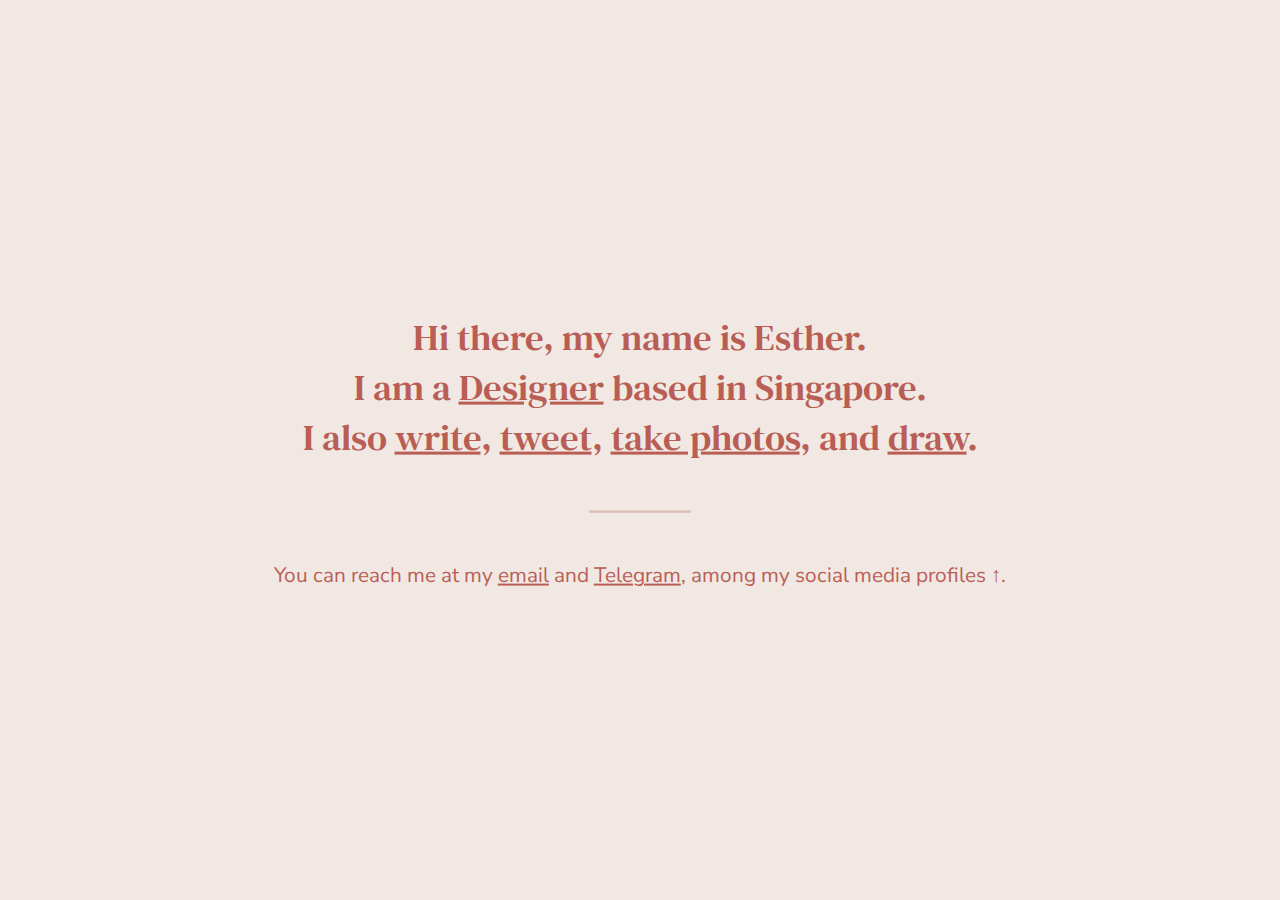
<file: index.html>
<!DOCTYPE html>
<html lang="en">
<head>
  <!-- Required meta tags -->
  <meta charset="utf-8">
  <meta name="viewport" content="width=device-width, initial-scale=1, shrink-to-fit=no">
	
<meta property=”og:image:width” content=”1200″ />
<meta property=”og:image:height” content=”630″ />

<link href="https://fonts.googleapis.com/css2?family=DM+Serif+Text&family=Nunito+Sans:wght@300;400&display=swap" rel="stylesheet">

<link rel="stylesheet" href="styles.css">
<link rel="icon" href="favicon.png" type="image/x-icon" />
<title>Esther T</title>
	
</head>

<body>

	<!-- Global site tag (gtag.js) - Google Analytics -->
<script async src="https://www.googletagmanager.com/gtag/js?id=UA-150915027-1"></script>
<script>
  window.dataLayer = window.dataLayer || [];
  function gtag(){dataLayer.push(arguments);}
  gtag('js', new Date());

  gtag('config', 'UA-150915027-1');
</script>



<!-- content -->
<div class="main_bg">
<div class="intro">
  <div class="intro_child">

    
    <h4>Hi there, my name is Esther.<br>
    I am a <a href="http://behance.net/esther_tch" target="_blank">Designer</a> based in Singapore.
    <br>
    <div id="second">I also <a href="https://medium.com/@esthertch" target="_blank">write</a>, <a href="https://twitter.com/esther_tch" target="_blank">tweet</a>, <a href="https://unsplash.com/@esther_tch" target="_blank">take photos</a>, and <a href="https://instagram.com/esthertch.art" target="_blank">draw</a>.</h4>
   <hr color="#b95e54";></hr>
    <h6>You can reach me at my <a href="mailto:esther.tch@hotmail.com" target="_blank">email</a> and <a href="http://t.me/esthertch" target="_blank">Telegram</a>, among my social media profiles &#8593;.</h6>
  </div>

  </div>
</div>
</div>



</body>
</html>
</file>
<file: styles.css>
html{
	scroll-behavior: smooth;
}

body {
	width: 100% !important;
	overflow-x: hidden !important;
	font-family: 'nunito sans';
	font-size: 1rem;
	-webkit-font-smoothing: antialiased;
	-moz-font-smoothing: antialiased;
	-o-font-smoothing: antialiased;
	overscroll-behavior-x: none;
	overscroll-behavior-y: none;
	margin: 0px !important;
}

a{
	transition: 0.3s ease-in-out;
}

a:link, a:active, a:visited{ 
color:inherit; 
cursor: pointer;
}


a:hover{ 
	text-decoration-line: underline;
	text-decoration-style: wavy; 
	opacity:0.6;
/* 	font-style: italic; */
	transition: 0.3s;
}



h1, h2, h3, h4, h5 {
    font-family: 'dm serif text', serif;
    font-weight: 300;
}

h1 {
    font-size: 4rem;
}

h2 {
    font-size: 3rem;
}

h3 {
    font-size: 2.8rem;
}

h4 {
    font-size: 2.3rem;
}

h5 {
    font-size: 1.8rem;
}

h6 {
    font-family: 'nunito sans', sans-serif;
    font-size: 1.3rem;
    font-weight: 400;
}


.main_bg{
	background-color: #F1E8E4;
	color: #b95e54;
}

.intro{
    display: block;
    width: 100%;
    height: 100vh;
    text-align: center;
	position: relative;
}

.intro_child{
    position: absolute;
	width: 100%;
	top: 50%;
	left: 50%;
	transform: translate(-50%, -50%);
}

hr{
   width: 100px; 
   opacity: 0.3; 
   text-align: center; 
}




/* Small devices (portrait phones and large phones, 576px and below) */
@media (max-width: 576px) {

	a:hover{ 
		text-decoration-line: underline;
		text-decoration-style: none; 
		opacity:0.6;
		font-style: oblique;
	}

    .main_bg{
        padding: 30px;
    }

    .intro_child{
        text-align: left;
	}
    

    h4{
        font-size: 1.7rem;
        line-height: 1.2em;
    }


    h6{
        font-size: 1.1rem;
       
    }

    hr{
    text-align: right;
    margin-left:0;
    }

    #second{
        padding-top: 30px;
    }

}
</file>
